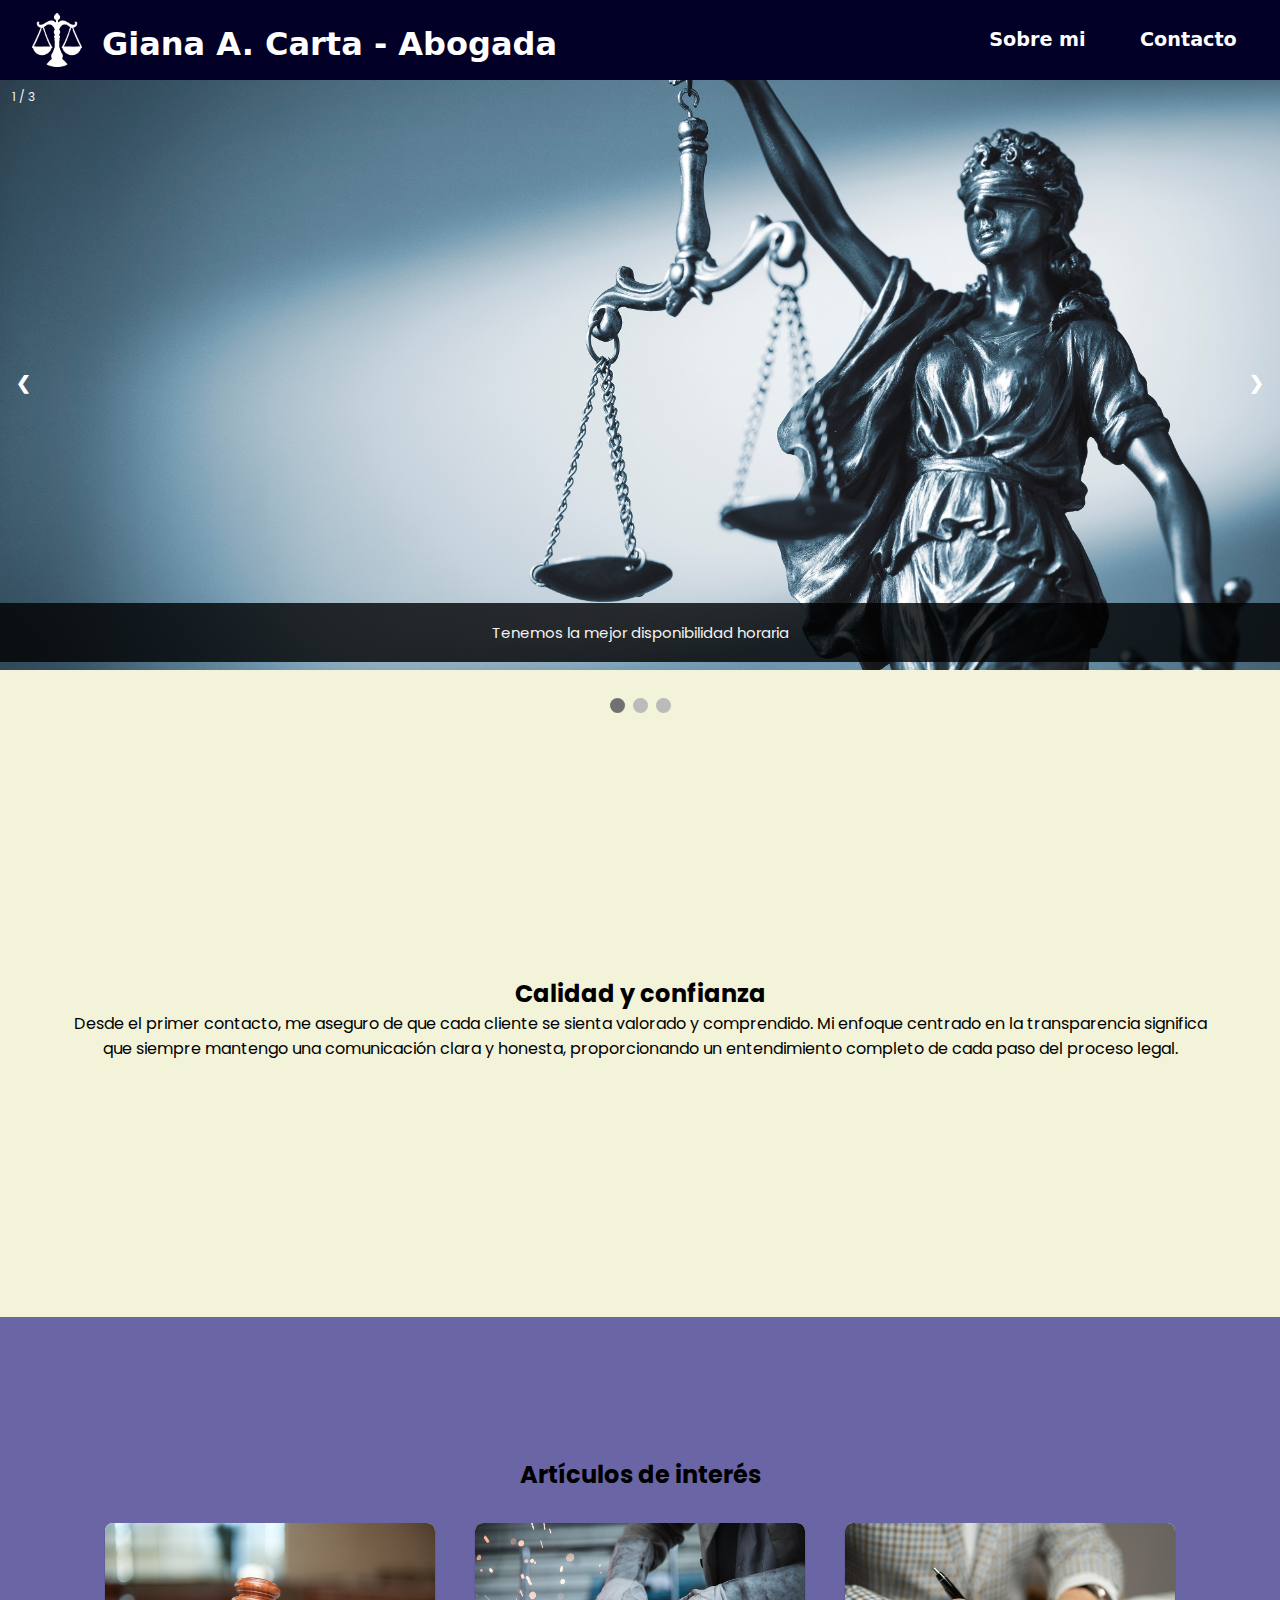
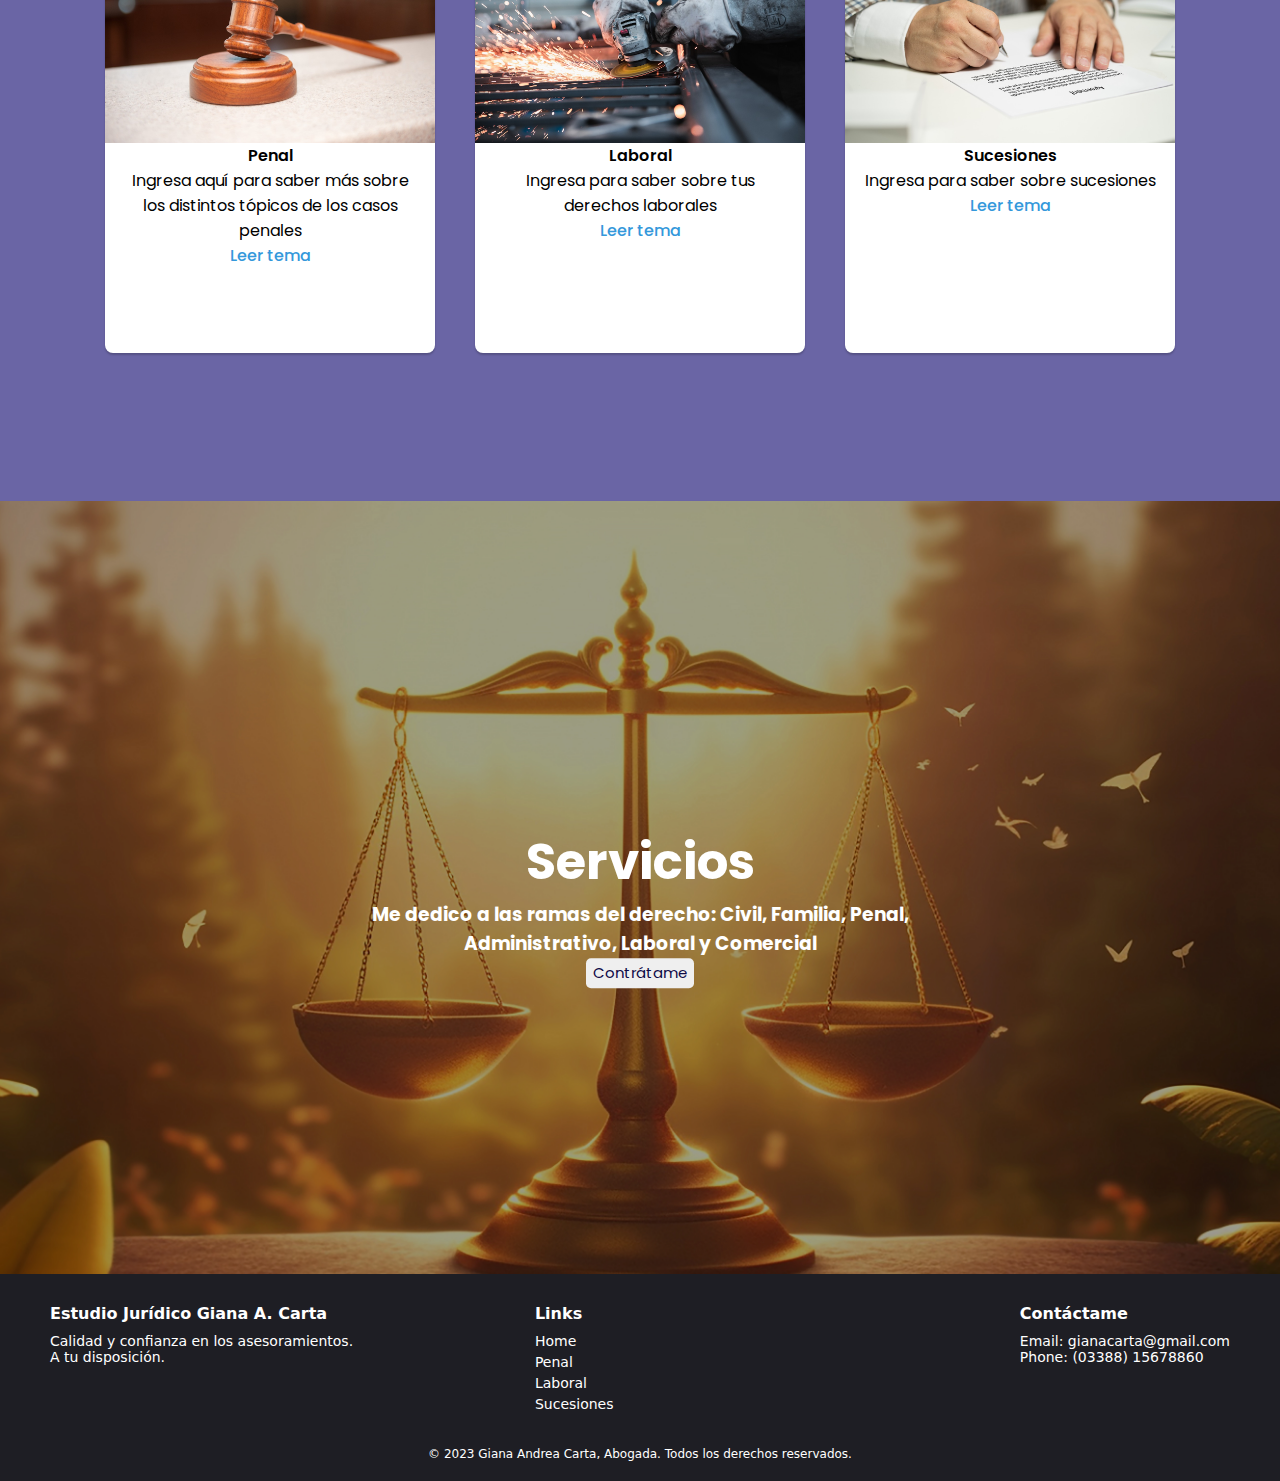
<file: index.html>
<!DOCTYPE html>
<html lang="en">
    <head>
        <meta charset="UTF-8" />
        <meta name="viewport" content="width=device-width, initial-scale=1.0" />

        <!--Styles-->
        <link rel="stylesheet" href="css/styles2.css" />
        <link rel="stylesheet" href="css\carrousel.css">
        <link rel="preconnect" href="https://fonts.googleapis.com">
        <link rel="preconnect" href="https://fonts.gstatic.com" crossorigin>
        <link href="https://fonts.googleapis.com/css2?family=Poppins:ital,wght@0,100;0,200;0,300;0,400;0,500;0,600;0,700;0,800;0,900;1,100;1,200;1,300;1,400;1,500;1,600;1,700;1,800;1,900&display=swap" rel="stylesheet">
        <!--Title-->
        <title>Giana A. Carta - Abogada</title>
        <!--Icon-->
        <link rel="shortcut icon" href="img/libra-2754246_1280.ico" type="image/x-icon">
        <!--Animation-->
        <link
            rel="stylesheet"
            href="https://cdnjs.cloudflare.com/ajax/libs/animate.css/4.1.1/animate.min.css"
        />
    </head>
    <body>
        <header class="header">
            <nav class="navbar">
                <h1 class="logo"><img src="img/libra.png" alt=""><p class="titulo-index">Giana A. Carta - Abogada</p></h1>

                <label class="labe_hamburguesa" for="menu_hamburguesa">
                    <svg
                        xmlns="http://www.w3.org/2000/svg"
                        width="35"
                        height="35"
                        fill="currentColor"
                        class="list_icon"
                        viewBox="0 0 16 16"
                    >
                        <path
                            fill-rule="evenodd"
                            d="M2.5 12a.5.5 0 0 1 .5-.5h10a.5.5 0 0 1 0 1H3a.5.5 0 0 1-.5-.5zm0-4a.5.5 0 0 1 .5-.5h10a.5.5 0 0 1 0 1H3a.5.5 0 0 1-.5-.5zm0-4a.5.5 0 0 1 .5-.5h10a.5.5 0 0 1 0 1H3a.5.5 0 0 1-.5-.5z"
                        />
                    </svg>
                </label>

                <input class="menu_hamburguesa" type="checkbox" name="" id="menu_hamburguesa">

                <ul class="ul_links">
                    <li class="li_links">
                        <a href="pages/sobre_mi.html" class="link">Sobre mi</a>
                    </li>
                    <li class="li_links">
                        <a href="pages/contacto.html" class="link">Contacto</a>
                    </li>
                </ul>
            </nav>
        </header>
        <main class="contenido">
            <section class="carrousel-entrada">
                                
                <div class="slideshow-container">

                <div class="mySlides fade">
                <div class="numbertext">1 / 3</div>
                <img src="img\figure-justice-holding-scales-sword.jpg" style="width:100%;">
                <div class="text">Tenemos la mejor disponibilidad horaria</div>
                </div>

                <div class="mySlides fade">
                <div class="numbertext">2 / 3</div>
                <img src="img\right-4926156.jpg" style="width:100%;">
                <div class="text">Utilizamos la última tecnología</div>
                </div>

                <div class="mySlides fade">
                <div class="numbertext">3 / 3</div>
                <img src="img\justice.jpg" style="width:100%;">
                <div class="text">Estamos actualizados en las diversas ramas</div>
                </div>

                <a class="prev" onclick="plusSlides(-1)">❮</a>
                <a class="next" onclick="plusSlides(1)">❯</a>

                </div>
                <br>

                <div style="text-align:center">
                <span class="dot" onclick="currentSlide(1)"></span> 
                <span class="dot" onclick="currentSlide(2)"></span> 
                <span class="dot" onclick="currentSlide(3)"></span> 
                </div>

            </section>
            <section class="sobre-mi">
                <h2 class="pfo-sobre-mi1">Calidad y confianza</h2>
                <p class="pfo-sobre-mi2">Desde el primer contacto, me aseguro de que cada cliente se sienta valorado y comprendido. Mi enfoque centrado en la transparencia significa que siempre mantengo una comunicación clara y honesta, proporcionando un entendimiento completo de cada paso del proceso legal.</p>
            </section>
            <section class="articulos">
                <h2>Artículos de interés</h2>
                <div class="container">
                    <div class="card">
                        <img src="img\cards\Law1.jpg" alt="">
                        <h4>Penal</h4>
                        <p>Ingresa aquí para saber más sobre los distintos tópicos de los casos penales</p>
                        <a href="#">Leer tema</a>
                    </div>
                    <div class="card">
                        <img src="img\cards\Law2.jpg" alt="">
                        <h4>Laboral</h4>
                        <p>Ingresa para saber sobre tus derechos laborales</p>
                        <a href="#">Leer tema</a>
                    </div>
                    <div class="card">
                        <img src="img\cards\Law3.jpg" alt="">
                        <h4>Sucesiones</h4>
                        <p>Ingresa para saber sobre sucesiones</p>
                        <a href="pages/sucesiones.html">Leer tema</a>
                    </div>
                </div>
            </section>
            <section class="servicios">
                <div class="hero-image">
                    <div class="hero-text">
                      <h2 style="font-size:50px">Servicios</h2>
                      <h3>Me dedico a las ramas del derecho: Civil, Familia, Penal, Administrativo, Laboral y Comercial</h3>
                      <button class="hero-button"><a href="pages/contacto.html">Contrátame</a></button>
                    </div>
                  </div>
            </section>
        </main>
        <footer>
            <div class="footer-container">
                <div class="footer-section">
                    <h4>Estudio Jurídico Giana A. Carta</h4>
                    <p>Calidad y confianza en los asesoramientos.</p>
                    <p>A tu disposición.</p>
                </div>
                <div class="footer-section">
                    <h4>Links</h4>
                    <ul>
                        <li><a href="#home">Home</a></li>
                        <li><a href="#services">Penal</a></li>
                        <li><a href="#services">Laboral</a></li>
                        <li><a href="pages/sucesiones.html">Sucesiones</li>
                    </ul>
                </div>
                <div class="footer-section">
                    <h4>Contáctame</h4>
                    <p>Email: gianacarta@gmail.com</p>
                    <p>Phone: (03388) 15678860</p>
                </div>
            </div>
            <div class="footer-bottom">
                <p>&copy; 2023 Giana Andrea Carta, Abogada. Todos los derechos reservados.</p>
            </div>
        </footer>
        <script src="js\script_index.js"></script>
    </body>
</html>
</file>
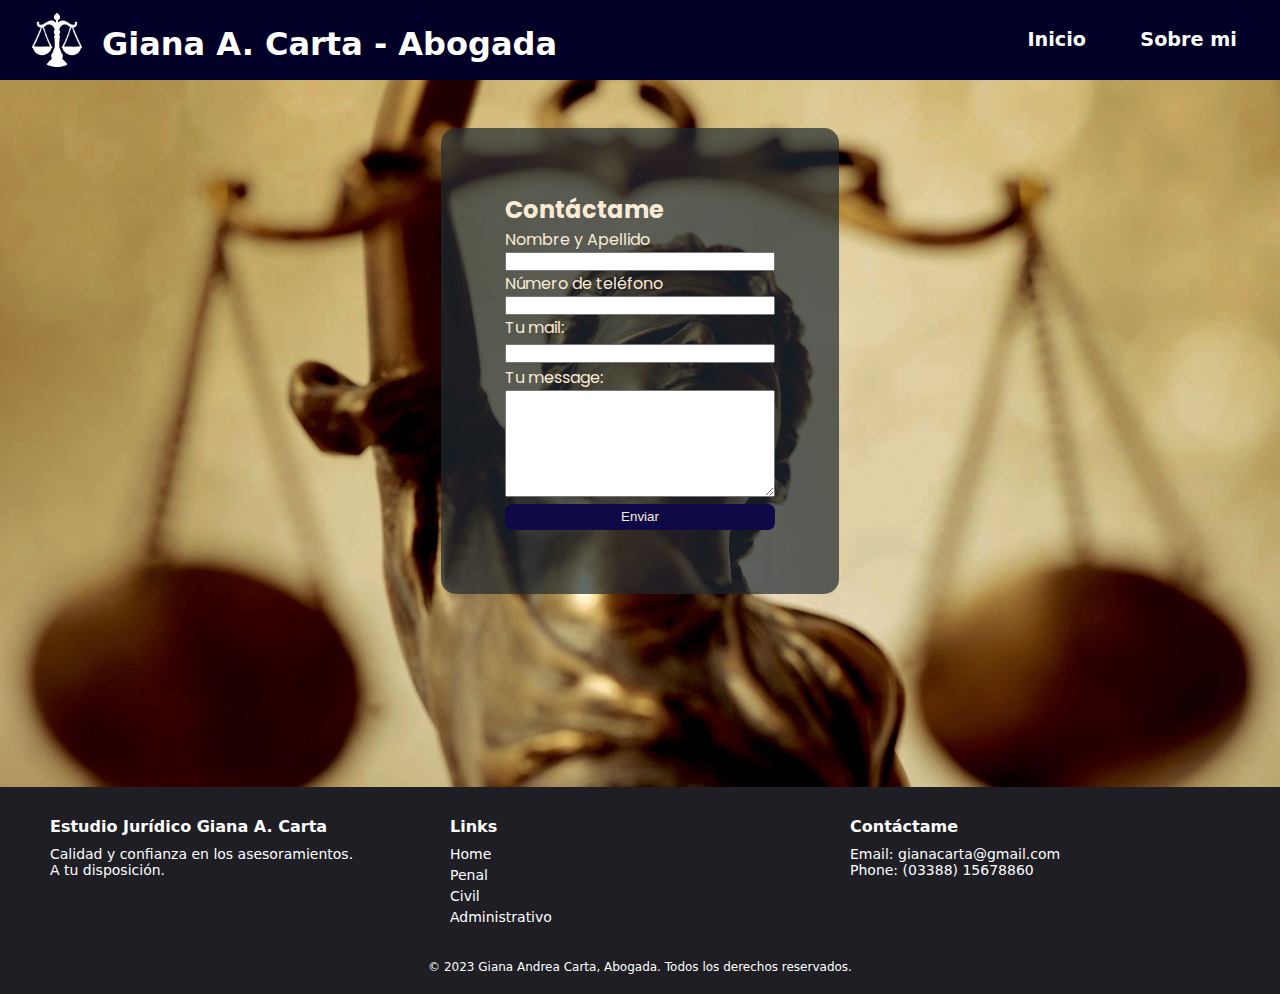
<file: pages/contacto.html>
<!DOCTYPE html>
<html lang="en">
    <head>
        <meta charset="UTF-8" />
        <meta name="viewport" content="width=device-width, initial-scale=1.0" />

        <!--Styles-->
        <link rel="stylesheet" href="../css/styles2.css" />
        <link rel="stylesheet" href="../css/contact_form.css">
        <link rel="preconnect" href="https://fonts.googleapis.com">
        <link rel="preconnect" href="https://fonts.gstatic.com" crossorigin>
        <link href="https://fonts.googleapis.com/css2?family=Poppins:ital,wght@0,100;0,200;0,300;0,400;0,500;0,600;0,700;0,800;0,900;1,100;1,200;1,300;1,400;1,500;1,600;1,700;1,800;1,900&display=swap" rel="stylesheet">
        <!--Title-->
        <title>Giana A. Carta - Abogada</title>
        <!--Icon-->
        <link rel="shortcut icon" href="../img/libra-2754246_1280.ico" type="image/x-icon">
        <!--Animation-->
        <link
            rel="stylesheet"
            href="https://cdnjs.cloudflare.com/ajax/libs/animate.css/4.1.1/animate.min.css"
        />
    </head>
    <body>
        <header class="header">
            <nav class="navbar">
                <h1 class="logo"><img src="../img/libra.png" alt=""><p class="titulo-index">Giana A. Carta - Abogada</p></h1>

                <label class="labe_hamburguesa" for="menu_hamburguesa">
                    <svg
                        xmlns="http://www.w3.org/2000/svg"
                        width="35"
                        height="35"
                        fill="currentColor"
                        class="list_icon"
                        viewBox="0 0 16 16"
                    >
                        <path
                            fill-rule="evenodd"
                            d="M2.5 12a.5.5 0 0 1 .5-.5h10a.5.5 0 0 1 0 1H3a.5.5 0 0 1-.5-.5zm0-4a.5.5 0 0 1 .5-.5h10a.5.5 0 0 1 0 1H3a.5.5 0 0 1-.5-.5zm0-4a.5.5 0 0 1 .5-.5h10a.5.5 0 0 1 0 1H3a.5.5 0 0 1-.5-.5z"
                        />
                    </svg>
                </label>

                <input class="menu_hamburguesa" type="checkbox" name="" id="menu_hamburguesa">

                <ul class="ul_links">
                    <li class="li_links">
                        <a href="../index.html" class="link">Inicio</a>
                    </li>
                    <li class="li_links">
                        <a href="sobre_mi.html" class="link">Sobre mi</a>
                    </li>
                </ul>
            </nav>
        </header>
        <main class="contenido">
            <div class="r">    
                <h2>Contáctame</h2>
                    <form class="form-container" action="https://formspree.io/f/mbljedrg" method="POST" >
                            <label for="name">Nombre y Apellido</label>
                            <input type="text" id="name" name="name" required>
                            <label for="number-phone">Número de teléfono</label>
                            <input type="number" name="number-phone" id="">
                            <label>
                                Tu mail:
                                <input type="email" name="email" required>
                            </label>
                            <label>
                               Tu message:
                                <textarea name="message" rows="7" cols="50" required></textarea>
                            </label>
                              <!-- your other form fields go here -->
                              
                       
                        <button type="submit" class="send_mail">Enviar</button>
                    </form>  
            </div>
        </main>
        <footer>
            <div class="footer-container">
                <div class="footer-section">
                    <h4>Estudio Jurídico Giana A. Carta</h4>
                    <p>Calidad y confianza en los asesoramientos.</p>
                    <p>A tu disposición.</p>
                </div>
                <div class="footer-section">
                    <h4>Links</h4>
                    <ul>
                        <li><a href="#home">Home</a></li>
                        <li><a href="#services">Penal</a></li>
                        <li><a href="#services">Civil</a></li>
                        <li><a href="#services">Administrativo</a></li>
                    </ul>
                </div>
                <div class="footer-section">
                    <h4>Contáctame</h4>
                    <p>Email: gianacarta@gmail.com</p>
                    <p>Phone: (03388) 15678860</p>
                </div>
            </div>
            <div class="footer-bottom">
                <p>&copy; 2023 Giana Andrea Carta, Abogada. Todos los derechos reservados.</p>
            </div>
        </footer>
        <script src="../js/script_index.js"></script>
    </body>
</html>
</file>
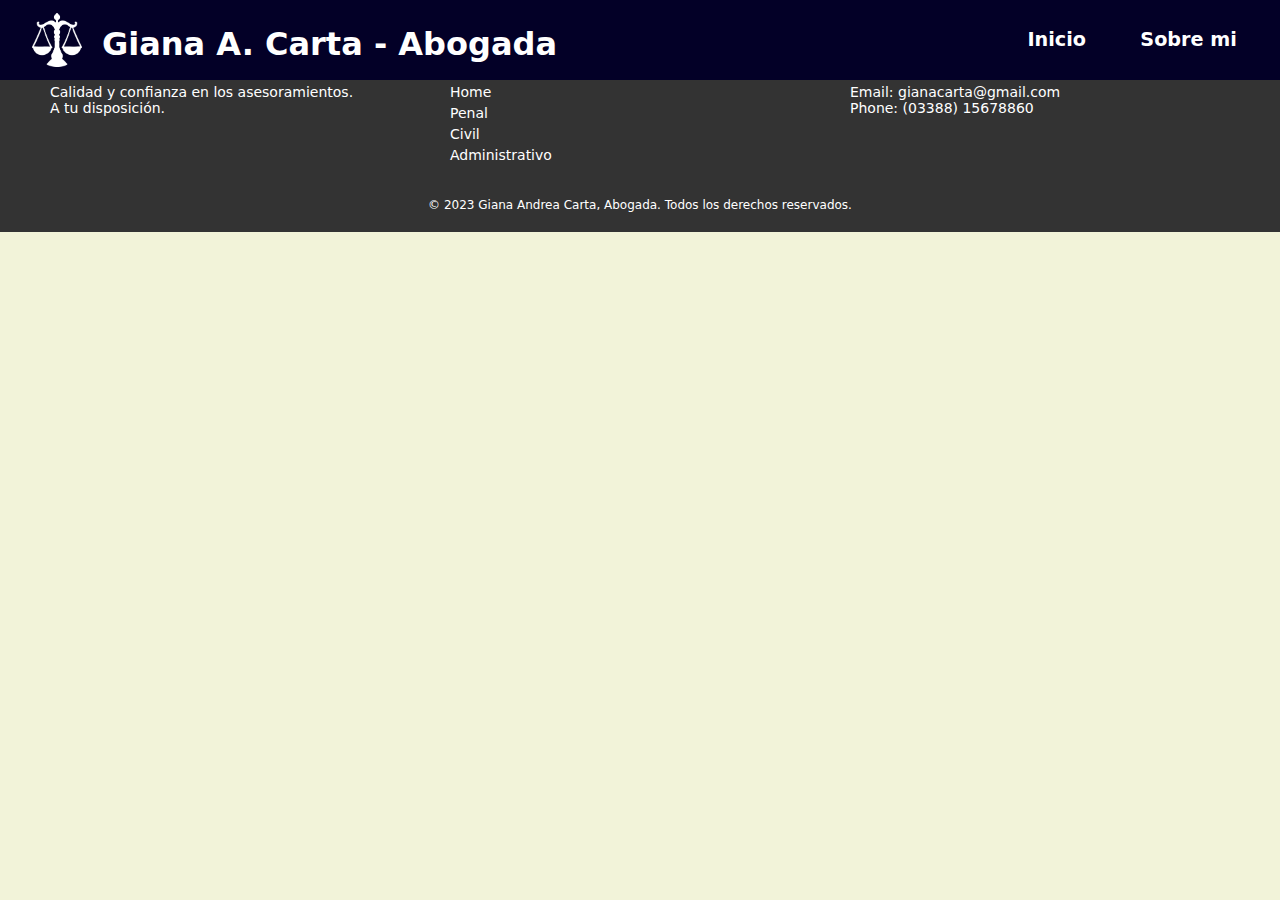
<file: pages/laboral.html>
<!DOCTYPE html>
<html lang="en">
    <head>
        <meta charset="UTF-8" />
        <meta name="viewport" content="width=device-width, initial-scale=1.0" />

        <!--Styles-->
        <link rel="stylesheet" href="../css/styles.css" />
        <link rel="preconnect" href="https://fonts.googleapis.com">
        <link rel="preconnect" href="https://fonts.gstatic.com" crossorigin>
        <link href="https://fonts.googleapis.com/css2?family=Poppins:ital,wght@0,100;0,200;0,300;0,400;0,500;0,600;0,700;0,800;0,900;1,100;1,200;1,300;1,400;1,500;1,600;1,700;1,800;1,900&display=swap" rel="stylesheet">
        <!--Title-->
        <title>Giana A. Carta - Abogada</title>
        <!--Icon-->
        <link rel="shortcut icon" href="img/libra-2754246_1280.ico" type="image/x-icon">
        <!--Animation-->
        <link
            rel="stylesheet"
            href="https://cdnjs.cloudflare.com/ajax/libs/animate.css/4.1.1/animate.min.css"
        />
    </head>
    <body>
        <header class="header">
            <nav class="navbar">
                <h1 class="logo"><img src="../img/libra.png" alt=""><p class="titulo-index">Giana A. Carta - Abogada</p></h1>

                <label class="labe_hamburguesa" for="menu_hamburguesa">
                    <svg
                        xmlns="http://www.w3.org/2000/svg"
                        width="35"
                        height="35"
                        fill="currentColor"
                        class="list_icon"
                        viewBox="0 0 16 16"
                    >
                        <path
                            fill-rule="evenodd"
                            d="M2.5 12a.5.5 0 0 1 .5-.5h10a.5.5 0 0 1 0 1H3a.5.5 0 0 1-.5-.5zm0-4a.5.5 0 0 1 .5-.5h10a.5.5 0 0 1 0 1H3a.5.5 0 0 1-.5-.5zm0-4a.5.5 0 0 1 .5-.5h10a.5.5 0 0 1 0 1H3a.5.5 0 0 1-.5-.5z"
                        />
                    </svg>
                </label>

                <input class="menu_hamburguesa" type="checkbox" name="" id="menu_hamburguesa">

                <ul class="ul_links">
                    <li class="li_links">
                        <a href="../index.html" class="link">Inicio</a>
                    </li>
                    <li class="li_links">
                        <a href="sobre_mi.html" class="link">Sobre mi</a>
                    </li>
                </ul>
            </nav>
        </header>
        <main class="contenido">
            <p>hola</p>
        </main>
        <footer>
            <div class="footer-container">
                <div class="footer-section">
                    <h4>Estudio Jurídico Giana A. Carta</h4>
                    <p>Calidad y confianza en los asesoramientos.</p>
                    <p>A tu disposición.</p>
                </div>
                <div class="footer-section">
                    <h4>Links</h4>
                    <ul>
                        <li><a href="#home">Home</a></li>
                        <li><a href="#services">Penal</a></li>
                        <li><a href="#services">Civil</a></li>
                        <li><a href="#services">Administrativo</a></li>
                    </ul>
                </div>
                <div class="footer-section">
                    <h4>Contáctame</h4>
                    <p>Email: gianacarta@gmail.com</p>
                    <p>Phone: (03388) 15678860</p>
                </div>
            </div>
            <div class="footer-bottom">
                <p>&copy; 2023 Giana Andrea Carta, Abogada. Todos los derechos reservados.</p>
            </div>
        </footer>
        <script src="../js/script_index.js"></script>
    </body>
</html>
</file>
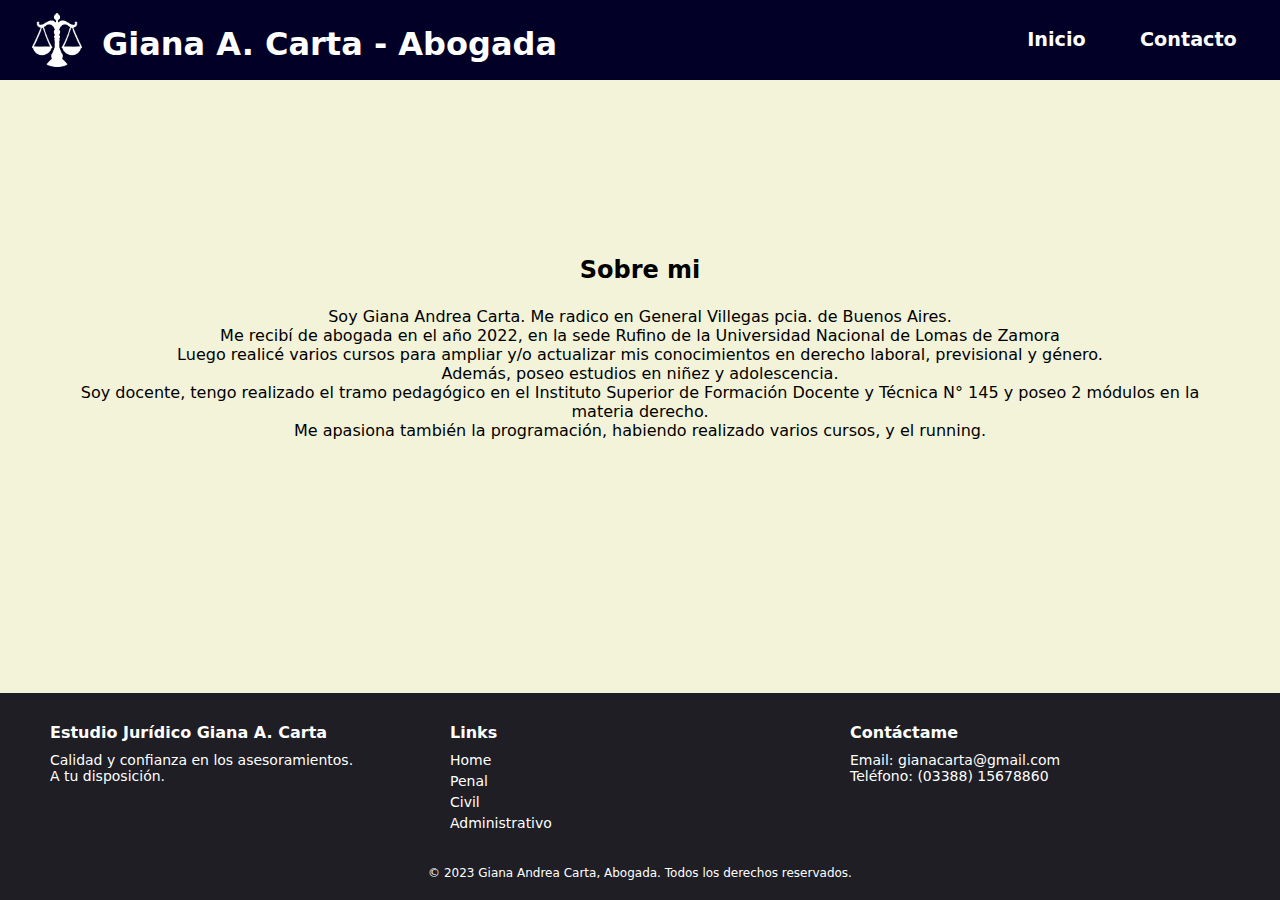
<file: pages/sobre_mi.html>
<!DOCTYPE html>
<html lang="en">
    <head>
        <meta charset="UTF-8" />
        <meta name="viewport" content="width=device-width, initial-scale=1.0" />

        <!--Styles-->
        <link rel="stylesheet" href="../css/styles2.css" />
        <link rel="stylesheet" href="../css/carrousel.css">
        <link rel="stylesheet" href="../css/sobremi.css">
        <link rel="preconnect" href="https://fonts.googleapis.com">
        <link rel="preconnect" href="https://fonts.gstatic.com" crossorigin>
        <link href="https://fonts.googleapis.com/css2?family=Poppins:ital,wght@0,100;0,200;0,300;0,400;0,500;0,600;0,700;0,800;0,900;1,100;1,200;1,300;1,400;1,500;1,600;1,700;1,800;1,900&display=swap" rel="stylesheet">
        <!--Title-->
        <title>Giana A. Carta - Abogada - Sobre mi</title>
        <!--Icon-->
        <link rel="shortcut icon" href="../img/libra-2754246_1280.ico" type="image/x-icon">
        <!--Animation-->
        <link
            rel="stylesheet"
            href="https://cdnjs.cloudflare.com/ajax/libs/animate.css/4.1.1/animate.min.css"
        />
    </head>
    <body>
        <header class="header">
            <nav class="navbar">
                <h1 class="logo"><img src="../img/libra.png" alt=""><p class="titulo-index">Giana A. Carta - Abogada</p></h1>

                <label class="labe_hamburguesa" for="menu_hamburguesa">
                    <svg
                        xmlns="http://www.w3.org/2000/svg"
                        width="35"
                        height="35"
                        fill="currentColor"
                        class="list_icon"
                        viewBox="0 0 16 16"
                    >
                        <path
                            fill-rule="evenodd"
                            d="M2.5 12a.5.5 0 0 1 .5-.5h10a.5.5 0 0 1 0 1H3a.5.5 0 0 1-.5-.5zm0-4a.5.5 0 0 1 .5-.5h10a.5.5 0 0 1 0 1H3a.5.5 0 0 1-.5-.5zm0-4a.5.5 0 0 1 .5-.5h10a.5.5 0 0 1 0 1H3a.5.5 0 0 1-.5-.5z"
                        />
                    </svg>
                </label>

                <input class="menu_hamburguesa" type="checkbox" name="" id="menu_hamburguesa">

                <ul class="ul_links">
                    <li class="li_links">
                        <a href="../index.html" class="link">Inicio</a>
                    </li>
                    <li class="li_links">
                        <a href="contacto.html" class="link">Contacto</a>
                    </li>
                </ul>
            </nav>
        </header>
        <main class="sobre-mi">
            <article class="art-smi animate__animated animate__fadeIn">
                <h2>Sobre mi</h2>
                <div class="texto-art">
                    <p>Soy Giana Andrea Carta. Me radico en General Villegas pcia. de Buenos Aires.</p>
                    <p>Me recibí de abogada en el año 2022, en la sede Rufino de la Universidad Nacional de Lomas de Zamora</p>
                    <p>Luego realicé varios cursos para ampliar y/o actualizar mis conocimientos en derecho laboral, previsional y género.</p>
                    <p>Además, poseo estudios en niñez y adolescencia.</p>
                    <p>Soy docente, tengo realizado el tramo pedagógico en el Instituto Superior de Formación Docente y Técnica N° 145 y poseo 2 módulos en la materia derecho.</p>
                    <p>Me apasiona también la programación, habiendo realizado varios cursos, y el running.</p>
                </div>
            </article>
        </main>
        <footer>
            <div class="footer-container">
                <div class="footer-section">
                    <h4>Estudio Jurídico Giana A. Carta</h4>
                    <p>Calidad y confianza en los asesoramientos.</p>
                    <p>A tu disposición.</p>
                </div>
                <div class="footer-section">
                    <h4>Links</h4>
                    <ul>
                        <li><a href="#home">Home</a></li>
                        <li><a href="#services">Penal</a></li>
                        <li><a href="#services">Civil</a></li>
                        <li><a href="#services">Administrativo</a></li>
                    </ul>
                </div>
                <div class="footer-section">
                    <h4>Contáctame</h4>
                    <p>Email: gianacarta@gmail.com</p>
                    <p>Teléfono: (03388) 15678860</p>
                </div>
            </div>
            <div class="footer-bottom">
                <p>&copy; 2023 Giana Andrea Carta, Abogada. Todos los derechos reservados.</p>
            </div>
        </footer>
    </body>
</html>
</file>
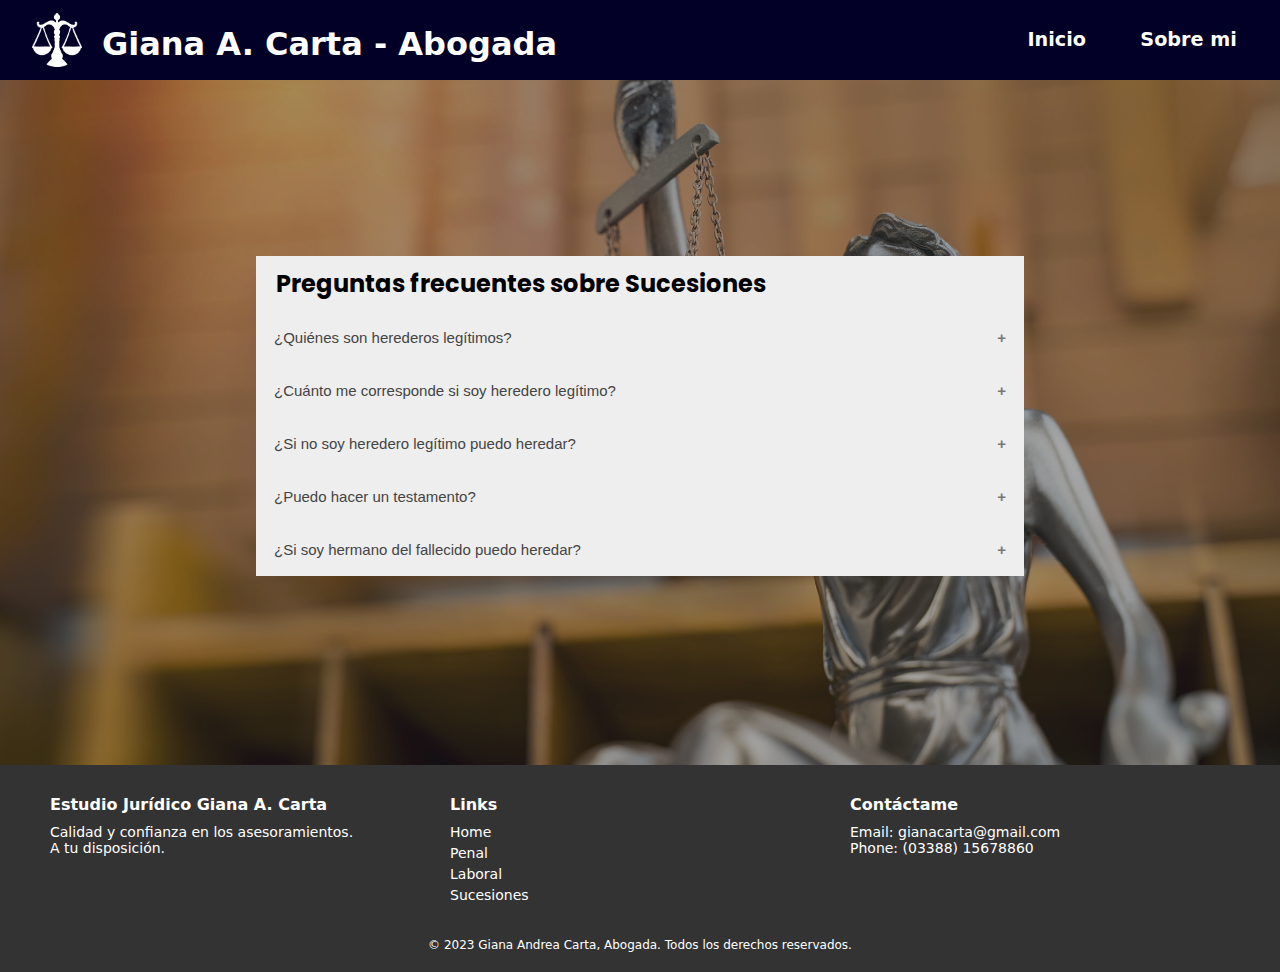
<file: pages/sucesiones.html>
<!DOCTYPE html>
<html lang="en">
    <head>
        <meta charset="UTF-8" />
        <meta name="viewport" content="width=device-width, initial-scale=1.0" />

        <!--Styles-->
        <link rel="stylesheet" href="../css/styles.css" />
        <link rel="preconnect" href="https://fonts.googleapis.com">
        <link rel="preconnect" href="https://fonts.gstatic.com" crossorigin>
        <link href="https://fonts.googleapis.com/css2?family=Poppins:ital,wght@0,100;0,200;0,300;0,400;0,500;0,600;0,700;0,800;0,900;1,100;1,200;1,300;1,400;1,500;1,600;1,700;1,800;1,900&display=swap" rel="stylesheet">
        <link rel="stylesheet" href="../css/style_sucesiones.css">
        <!--Title-->
        <title>Giana A. Carta - Abogada</title>
        <!--Icon-->
        <link rel="shortcut icon" href="../img/libra-2754246_1280.ico" type="image/x-icon">
        <!--Animation-->
        <link
            rel="stylesheet"
            href="https://cdnjs.cloudflare.com/ajax/libs/animate.css/4.1.1/animate.min.css"
        />
    </head>
    <body>
        <header class="header">
            <nav class="navbar">
                <h1 class="logo"><img src="../img/libra.png" alt=""><p class="titulo-index">Giana A. Carta - Abogada</p></h1>

                <label class="labe_hamburguesa" for="menu_hamburguesa">
                    <svg
                        xmlns="http://www.w3.org/2000/svg"
                        width="35"
                        height="35"
                        fill="currentColor"
                        class="list_icon"
                        viewBox="0 0 16 16"
                    >
                        <path
                            fill-rule="evenodd"
                            d="M2.5 12a.5.5 0 0 1 .5-.5h10a.5.5 0 0 1 0 1H3a.5.5 0 0 1-.5-.5zm0-4a.5.5 0 0 1 .5-.5h10a.5.5 0 0 1 0 1H3a.5.5 0 0 1-.5-.5zm0-4a.5.5 0 0 1 .5-.5h10a.5.5 0 0 1 0 1H3a.5.5 0 0 1-.5-.5z"
                        />
                    </svg>
                </label>

                <input class="menu_hamburguesa" type="checkbox" name="" id="menu_hamburguesa">

                <ul class="ul_links">
                    <li class="li_links">
                        <a href="../index.html" class="link">Inicio</a>
                    </li>
                    <li class="li_links">
                        <a href="sobre_mi.html" class="link">Sobre mi</a>
                    </li>
                </ul>
            </nav>
        </header>
        <main class="contenido">
            <h2 class="preg-title">Preguntas frecuentes sobre Sucesiones</h2>
            <section class="acordeon">
                <button class="accordion">¿Quiénes son herederos legítimos?</button>
                <div class="panel">
                <p>Son los descendientes, ascendientes y cónyuge. Se prioriza a:</p>
                <ul>
                    <li>Descendiente: hijos, en su defecto nietos, bisnietos, así sucesivamente.</li>
                    <li>Ascendientes: si no tuviere hijos, son los padres los que heredan.</li>
                    <li>Cónyuge: si está casado, el cónyuge hereda ya sea solo o en cojunto con los dos anteriores.</li>
                </ul>
                <p>No pueden ser privados de éste derecho ni por testamento ni por actos a título gratuito (como una donación).</p>
                </div>

                <button class="accordion">¿Cuánto me corresponde si soy heredero legítimo?</button>
                <div class="panel">
                <p>La porción legítima de los descendientes es de dos tercios, la de los ascendientes de un medio y la del cónyuge de un medio. En los dos primeros se dividirá por cantidad de herederos.</p>
                </div>

                <button class="accordion">¿Si no soy heredero legítimo puedo heredar?</button>
                <div class="panel">
                <p>Si, podés heredar: A falta de descendientes, ascendientes y cónyuge, heredan los parientes colaterales hasta el cuarto grado inclusive. Los colaterales son los hermanos, tíos y primos.</p>
                </div>

                <button class="accordion">¿Puedo hacer un testamento?</button>
                <div class="panel">
                <p>Sí podés testar. Debés ser mayor de edad y no podés afectar las porciones de los herederos legítimos si existieren.</p>
                </div>
                
                <button class="accordion">¿Si soy hermano del fallecido puedo heredar?</button>
                <div class="panel">
                <p>Si, podés heredar. A falta de descendientes, ascendientes y cónyuge, heredan los parientes colaterales hasta el cuarto grado inclusive. Si sos hermano sos colateral en 2° grado.</p>
                <p>Tené en cuenta que sólo vas a poder solicitar tu parte de la herencia a falta de los hijos, nietos, padres o esposa/o del fallecido.</p>
                </div>
            </section>
        </main>
        <footer>
            <div class="footer-container">
                <div class="footer-section">
                    <h4>Estudio Jurídico Giana A. Carta</h4>
                    <p>Calidad y confianza en los asesoramientos.</p>
                    <p>A tu disposición.</p>
                </div>
                <div class="footer-section">
                    <h4>Links</h4>
                    <ul>
                        <li><a href="#home">Home</a></li>
                        <li><a href="#services">Penal</a></li>
                        <li><a href="#services">Laboral</a></li>
                        <li><a href="#">Sucesiones</a></li>
                    </ul>
                </div>
                <div class="footer-section">
                    <h4>Contáctame</h4>
                    <p>Email: gianacarta@gmail.com</p>
                    <p>Phone: (03388) 15678860</p>
                </div>
            </div>
            <div class="footer-bottom">
                <p>&copy; 2023 Giana Andrea Carta, Abogada. Todos los derechos reservados.</p>
            </div>
        </footer>
        <script>
            var acc = document.getElementsByClassName("accordion");
            var i;
            
            for (i = 0; i < acc.length; i++) {
              acc[i].addEventListener("click", function() {
                this.classList.toggle("active");
                var panel = this.nextElementSibling;
                if (panel.style.maxHeight) {
                  panel.style.maxHeight = null;
                } else {
                  panel.style.maxHeight = panel.scrollHeight + "px";
                } 
              });
            }
            </script>
            
    </body>
</html>
</file>
<file: css/styles2.css>
:root {
    --color_primario: #030027;
    --color_primario_suave: #0f0a47;
    --color_secundario: #6a65a5;
    --color_blanco: #fff;
    --altura_header: 80px;
    --padding_left_right: 2rem;
    --ancho_maximo: 1200px;
    --color_footer: #1E1E24
}
/*--------------GENERAL-------------*/
*{
    margin: 0;
    padding: 0;
    box-sizing: border-box;
}
body{
    background-color: #F2F3D9; 
    font-family: system-ui, -apple-system, BlinkMacSystemFont, 'Segoe UI', Roboto, Oxygen, Ubuntu, Cantarell, 'Open Sans', 'Helvetica Neue', sans-serif; 
    min-height: 100vh; /* Asegura que el body ocupe al menos la altura de la ventana */ 
    position: relative; 
    margin: 0; 
    padding-bottom: 80px; /* Espacio suficiente para el footer */
}

html {
    width: 100%;
    height: 100%;
}

.contenido {
    font-family: "Poppins", sans-serif;
}

a{
    text-decoration: none;
}

h1 {
    display: flex;
    justify-content: space-between;
}

/*-------------------Título-------------- */
.titulo-index {
    flex: 0 10 100%;
    font-size: 75%;
    padding-top: 5%;
    color: var(--color_blanco);
    margin-left: 10px;
}

ol,ul{
    list-style: none;
}
.header {
    height: var(--altura_header);
    background-color: var(--color_primario);
    position: fixed;
    width: 100%;
    top: 0;
    z-index: 1000; /* Asegura que esté por encima del resto del contenido */
}
/*----------MENÚ----------*/
.navbar {
    height: 100%;
    display: flex;
    justify-content: space-between;
    align-items: center;
    flex-wrap: wrap;
    padding: 0 var(--padding_left_right);
}
.menu_hamburguesa{
    display: none;
}
.menu_hamburguesa:checked + .ul_links {
    height: calc(100vh - var(--altura_header));
}
.logo {
    color: var(--color_blanco);
    
}

.logo img {
    width: 50px;
    margin-right: 10px; 
}

.list_icon {
    color: var(--color_blanco);
    cursor: pointer;
}
.ul_links {
    width: 100%;
    background-color: var(--color_primario_suave);
    position: absolute;
    top: var(--altura_header);
    left: 0;
    height: 0;
    overflow: hidden;
    /* height: calc(100vh - var(--altura_header)); */
    display: flex;
    flex-direction: column;
    justify-content: center;
    align-items: center;
    gap: 3rem;

    transition: all .3s;
}
.link {
    font-size: 3em;
    color: var(--color_blanco);
    font-weight: bold;
}

@media (min-width:870px){
    .labe_hamburguesa {
        display: none;
    }
    .ul_links{
        position: static;
        width: auto;
        height: auto;
        flex-direction: row;
        gap: 2rem;
        background-color: var(--color_primario);
    }
    .link{
        font-size: 1.2rem;
        transition: all .3s;
        padding: .2rem .7rem;
        color: var(--color_blanco);
        
    }
    .link:hover{
        background-color: var(--color_primario_suave);
        color: #ffffff
    }
    
    /*reescalo título*/
    .titulo-index {
        flex: 0 10 100%;
        font-size: 100%;
        padding-top: 2.3%;
    }
}

@media (max-width:447px){
    .titulo-index {
        font-size: 50%;
        padding-top: 10px;
    }

    .logo img {
        width: 30px;
    }

    .list_icon {
        width: 30px;
    }
}

@media (max-width:350px){
   body {
    min-height: 135vh;
    min-width: 67vh;
   }
}



/*      Sobre mí       */
.sobre-mi {
    padding: 20% 5%;
    text-align: center;
}

/*CARDS*/
.card-temas {
    margin-bottom: 20px;
  }
  
  .container{
    width: 100%;
    /* max-width: 1200px; */
    height: fit-content;
    display: flex;
    flex-wrap: wrap;
    justify-content: center;
    margin: auto;
  }
  
  .container .card {
    width: 330px;
    height: 430px;
    border-radius: 8px;
    box-shadow: 0 2px 2px rgba(0, 0, 0, 0.2);
    overflow: hidden;
    margin: 20px;
    text-align: center;
    transition: all 0.25s;  
  }
  
  .container .card:hover{
    transform: translateY(-15px);
    box-shadow: 0 12px 16px rgba(0,0,0,0.2);
  }
  
  .container .card img {
    width: 330px;
    height: 220px;
  }
  
  .container .card h4 {
    font-weight: 600;
  } 
  
  .container .card p {
    padding: 0 1rem;
    font-size: 16px;
    font-weight: 300px;
  }
  
  .container .card a {
    font-weight: 500;
    text-decoration: none;
    color: #3498db;
  }

  .articulos {
    background-color: var(--color_secundario);
    padding: 10% 4.5%;
  }

  .articulos h2 {
    text-align: center;
    padding: 1%;
  }
  .card {
    background-color: var(--color_blanco);
  }


/* -----    SERVICIOS     ----- */
.hero-image {
    background: url('../img/justice-7998693-oscurecido.jpg') no-repeat center; 
    background-size: cover;
    height: 900px;
    position: relative;
  }


.hero-text {
    text-align: center;
    position: absolute;
    top: 45%;
    left: 50%;
    transform: translate(-50%, -50%);
    color: white;
  }

.hero-button {
    font-family: 'Poppins';
    border: none;
    border-radius: 5px;
    padding: 0.5% 1%;
    font-size: 15px;
    transition: 0.3s ease-out;
}

.hero-button a{
    text-decoration: none;
    color: #0f0a47;
}

.hero-button:hover{
    color: white;
    background-color:#0f0a47;
    opacity: 90%;
}
.hero-button a:hover{
    color: #fff;
}
/*#######FOOTER#########*/

 footer { 
    background-color: var(--color_footer); 
    color: #fff; 
    padding: 20px 0; 
    width: 100%; 
    position: absolute;
    bottom: 0; 
    /* Ubica el footer en la parte inferior del body */ 
} 
.footer-container { display: flex; justify-content: space-around; max-width: 1200px; margin: 0 auto; } 
.footer-section { flex: 1; padding: 10px; color: #fff; } 
.footer-section h4 { margin-bottom: 10px; } 
.footer-section p, .footer-section ul { font-size: 14px; } 
.footer-section ul { list-style: none; padding: 0; } 
.footer-section ul li { margin: 5px 0; } 
.footer-section a { color: #fff; text-decoration: none; } 
.footer-section a:hover { text-decoration: underline; } 
.footer-bottom { text-align: center; margin-top: 20px; font-size: 12px; color: #fff; }
</file>
<file: css/contact_form.css>
body {
    background-image: url('../img/00-CONEXIONES-III-justicia_INED21.jpg');
    background-size: cover;
    background-position: center;
    display: flex;
    flex-direction: column;
}


.r {
    background-color: rgba(31, 41, 48, 0.7);
    padding: 5%;
    color: antiquewhite;
    position: relative;
    border-radius: 15px;
}

.contenido {
    position: relative;
    display: flex;
    align-items: center; /* Centrará el contenido verticalmente */
    justify-content: center; /* Centrará el contenido horizontalmente */
    padding-top: 10%;
    padding-bottom: 25%;
    top: 30%;
}


.form-container{
    position: relative;
    display: flex;
    flex-direction: column;
    width: 270px;
}

input, textarea{
    position: relative;
    width: 100%;
}

.send_mail {
    background-color: #0f0a47;
    color: antiquewhite;
    border:initial;
    border-radius: 7px;
    padding: 2%;
    transition: 0.3s ease-out;
}
.send_mail:hover{
    background-color: #2519a5;

}
@media (max-width:874px){
    .contenido{
        margin: 20%;
    }
}

@media (max-width:394px){
    .contenido{
        margin: 30%;
    }
}
</file>
<file: css/styles.css>
/* ¡Nuevo! Combinaciones de teclas … Las combinaciones de teclas de Drive se han actualizado para que puedas navegar escribiendo las primeras letras */
:root {
    --color_primario: #030027;
    --color_primario_suave: #0f0a47;
    --color_secundario: #6a65a5;
    --color_blanco: #fff;
    --altura_header: 80px;
    --padding_left_right: 2rem;
    --ancho_maximo: 1200px;
    --color_footer: #1E1E24
}
*{
    margin: 0;
    padding: 0;
    box-sizing: border-box;
}
body{
    background-color: #F2F3D9;
    font-family: system-ui, -apple-system, BlinkMacSystemFont, 'Segoe UI', Roboto, Oxygen, Ubuntu, Cantarell, 'Open Sans', 'Helvetica Neue', sans-serif;
    height: 100%;
    width: 100%;
    margin-top: var(--altura_header);
    margin: 0;
}

html {
    width: 100%;
    height: 100%;
}

.contenido {
    font-family: "Poppins", sans-serif;
}

a{
    text-decoration: none;
}

h1 {
    display: flex;
    justify-content: space-between;
}

.titulo-index {
    flex: 0 10 100%;
    font-size: 75%;
    padding-top: 5%;
    color: var(--color_blanco);
    margin-left: 10px;
}

ol,ul{
    list-style: none;
}
.header {
    height: var(--altura_header);
    background-color: var(--color_primario);
    position: fixed;
    width: 100%;
    top: 0;
    z-index: 1000; /* Asegura que esté por encima del resto del contenido */
}

.navbar {
    height: 100%;
    display: flex;
    justify-content: space-between;
    align-items: center;
    flex-wrap: wrap;
    padding: 0 var(--padding_left_right);
}
.menu_hamburguesa{
    display: none;
}
.menu_hamburguesa:checked + .ul_links {
    height: calc(100vh - var(--altura_header));
}
.logo {
    color: var(--color_blanco);
    
}

.logo img {
    width: 50px;
    margin-right: 10px; 
}

.labe_hamburguesa {
}
.list_icon {
    color: var(--color_blanco);
    cursor: pointer;
}
.ul_links {
    width: 100%;
    background-color: var(--color_primario_suave);
    position: absolute;
    top: var(--altura_header);
    left: 0;
    height: 0;
    overflow: hidden;
    /* height: calc(100vh - var(--altura_header)); */
    display: flex;
    flex-direction: column;
    justify-content: center;
    align-items: center;
    gap: 3rem;

    transition: all .3s;
}
.li_links {
}
.link {
    font-size: 3em;
    color: var(--color_blanco);
    font-weight: bold;
}

@media (min-width:870px){
    .labe_hamburguesa {
        display: none;
    }
    .ul_links{
        position: static;
        width: auto;
        height: auto;
        flex-direction: row;
        gap: 2rem;
        background-color: var(--color_primario);
    }
    .link{
        font-size: 1.2rem;
        transition: all .3s;
        padding: .2rem .7rem;
        color: var(--color_blanco);
        
    }
    .link:hover{
        background-color: var(--color_primario_suave);
        color: #ffffff
    }
    
    /*reescalo título*/
    .titulo-index {
        flex: 0 10 100%;
        font-size: 100%;
        padding-top: 2.3%;
    }
}

@media (max-width:447px){
    .titulo-index {
        font-size: 50%;
        padding-top: 10px;
    }

    .logo img {
        width: 30px;
    }

    .list_icon {
        width: 30px;
    }
}


/*      Sobre mí       */
.sobre-mi {
    padding: 20% 5%;
    text-align: center;
}

/*CARDS*/
.card-temas {
    margin-bottom: 20px;
  }
  
  .container{
    width: 100%;
    /* max-width: 1200px; */
    height: fit-content;
    display: flex;
    flex-wrap: wrap;
    justify-content: center;
    margin: auto;
  }
  
  .container .card {
    width: 330px;
    height: 430px;
    border-radius: 8px;
    box-shadow: 0 2px 2px rgba(0, 0, 0, 0.2);
    overflow: hidden;
    margin: 20px;
    text-align: center;
    transition: all 0.25s;  
  }
  
  .container .card:hover{
    transform: translateY(-15px);
    box-shadow: 0 12px 16px rgba(0,0,0,0.2);
  }
  
  .container .card img {
    width: 330px;
    height: 220px;
  }
  
  .container .card h4 {
    font-weight: 600;
  } 
  
  .container .card p {
    padding: 0 1rem;
    font-size: 16px;
    font-weight: 300px;
  }
  
  .container .card a {
    font-weight: 500;
    text-decoration: none;
    color: #3498db;
  }

  .articulos {
    background-color: var(--color_secundario);
    padding: 10% 4.5%;
  }

  .articulos h2 {
    text-align: center;
    padding: 1%;
  }
  .card {
    background-color: var(--color_blanco);
  }


/* -----    SERVICIOS     ----- */
.hero-image {
    background: url('../img/justice-7998693-oscurecido.jpg') no-repeat center; 
    background-size: cover;
    height: 700px;
    position: relative;
  }


.hero-text {
    text-align: center;
    position: absolute;
    top: 50%;
    left: 50%;
    transform: translate(-50%, -50%);
    color: white;
  }

.hero-button {
    font-family: 'Poppins';
    border: none;
    border-radius: 5px;
    padding: 0.5% 1%;
    font-size: 15px;
    transition: 0.3s ease-out;
}

.hero-button a{
    text-decoration: none;
    color: #0f0a47;
}

.hero-button:hover{
    color: white;
    background-color:#0f0a47;
    opacity: 90%;
}
.hero-button a:hover{
    color: #fff;
}
/*#######FOOTER#########*/
/* footer {
    background-color: var(--color_footer);
    text-align: center;
    padding: 1.5rem;
    width: 100%;
    position: relative;
    color: var(--color_blanco);
    bottom: -85%;
}
footer p {
    position: relative;
}
 */
 footer {
    background-color: #333;
    color: #fff;
    padding: 20px 0;
}

.footer-container {
    display: flex;
    justify-content: space-around;
    max-width: 1200px;
    margin: 0 auto;
}

.footer-section {
    flex: 1;
    padding: 10px;
    color: #fff;
}

.footer-section h4 {
    margin-bottom: 10px;
}

.footer-section p, .footer-section ul {
    font-size: 14px;
}

.footer-section ul {
    list-style: none;
    padding: 0;
}

.footer-section ul li {
    margin: 5px 0;
}

.footer-section a {
    color: #fff;
    text-decoration: none;
}

.footer-section a:hover {
    text-decoration: underline;
}

.footer-bottom {
    text-align: center;
    margin-top: 20px;
    font-size: 12px;
    color: #fff;
}
</file>
<file: css/carrousel.css>
/*usel*/


.mySlides {
  display: none;
}

img {
  vertical-align: middle;
}

/* Slideshow container */
.slideshow-container {
  max-width: 2000px;
  position: relative;
  margin: auto;
  margin-top: 80px;
  overflow: hidden; /* Hide overflow to maintain a clean look */
}

/* Carousel Images */
.slideshow-container img {
  width: 100%; /* Make images responsive */
  height: 590px; /* Set a fixed height for all images */
  object-fit: cover; /* Ensure images cover the area without distortion */
}

/* Next & previous buttons */
.prev,
.next {
  cursor: pointer;
  position: absolute;
  top: 50%;
  width: auto;
  padding: 16px;
  margin-top: -22px;
  color: white;
  font-weight: bold;
  font-size: 18px;
  transition: 0.6s ease;
  border-radius: 0 3px 3px 0;
  user-select: none;
}

/* Position the "next button" to the right */
.next {
  right: 0;
  border-radius: 3px 0 0 3px;
}

/* On hover, add a black background color with a little bit see-through */
.prev:hover,
.next:hover {
  background-color: rgba(0, 0, 0, 0.8);
}

/* Caption text */
.text {
  color: #f2f2f2;
  font-size: 15px;
  padding: 18px 12px;
  position: absolute;
  bottom: 8px;
  width: 100%;
  text-align: center;
  background:rgba(0, 0, 0, 0.8);
}

/* Number text (1/3 etc) */
.numbertext {
  color: #f2f2f2;
  font-size: 12px;
  padding: 8px 12px;
  position: absolute;
  top: 0;
}

/* The dots/bullets/indicators */
.dot {
  cursor: pointer;
  height: 15px;
  width: 15px;
  margin: 0 2px;
  background-color: #bbb;
  border-radius: 50%;
  display: inline-block;
  transition: background-color 0.6s ease;
}

.active,
.dot:hover {
  background-color: #717171;
}

/* Fading animation */
.fade {
  animation-name: fade;
  animation-duration: 1.5s;
}

@keyframes fade {
  from {
      opacity: .4
  }
  to {
      opacity: 1
  }
}

/* On smaller screens, decrease text size */
@media only screen and (max-width: 300px) {
  .prev,
  .next,
  .text {
      font-size: 11px
  }
}
</file>
<file: css/sobremi.css>
.texto-art {
    margin-top: 2%;
    margin-bottom: 5%;
}
</file>
<file: css/style_sucesiones.css>
body {
  background-image: url('../img/justiciaretributivayrestaurativa.jpeg');
  background-size: cover;
  min-width: 37vh;
}
.preg-title{
  background-color: #eee;
  padding: 10px 20px;
}
.contenido {
    padding: 20% 20% 10%;
    min-height: 85vh;
    background-color: rgba(31, 41, 48, 0.40);
}
.accordion {
    background-color: #eee;
    color: #444;
    cursor: pointer;
    padding: 18px;
    width: 100%;
    border: none;
    text-align: left;
    outline: none;
    font-size: 15px;
    transition: 0.4s;
  }
  
  .active, .accordion:hover {
    background-color: #ccc;
  }
  
  .accordion:after {
    content: '\002B';
    color: #777;
    font-weight: bold;
    float: right;
    margin-left: 5px;
  }
  
  .active:after {
    content: "\2212";
  }
  
  .panel p{
    padding: 0.5%;
  }
  .panel {
    padding: 0 18px;
    background-color: white;
    max-height: 0;
    overflow: hidden;
    transition: max-height 0.2s ease-out;
  }
.acordeon {
  text-align: justify;
}
  @media (max-width: 650px) {
    .contenido {
      padding: 30% 20% 15%;
      min-height: 85vh;
  }
  body{
    min-width: 40vh;
  }
  }
</file>
